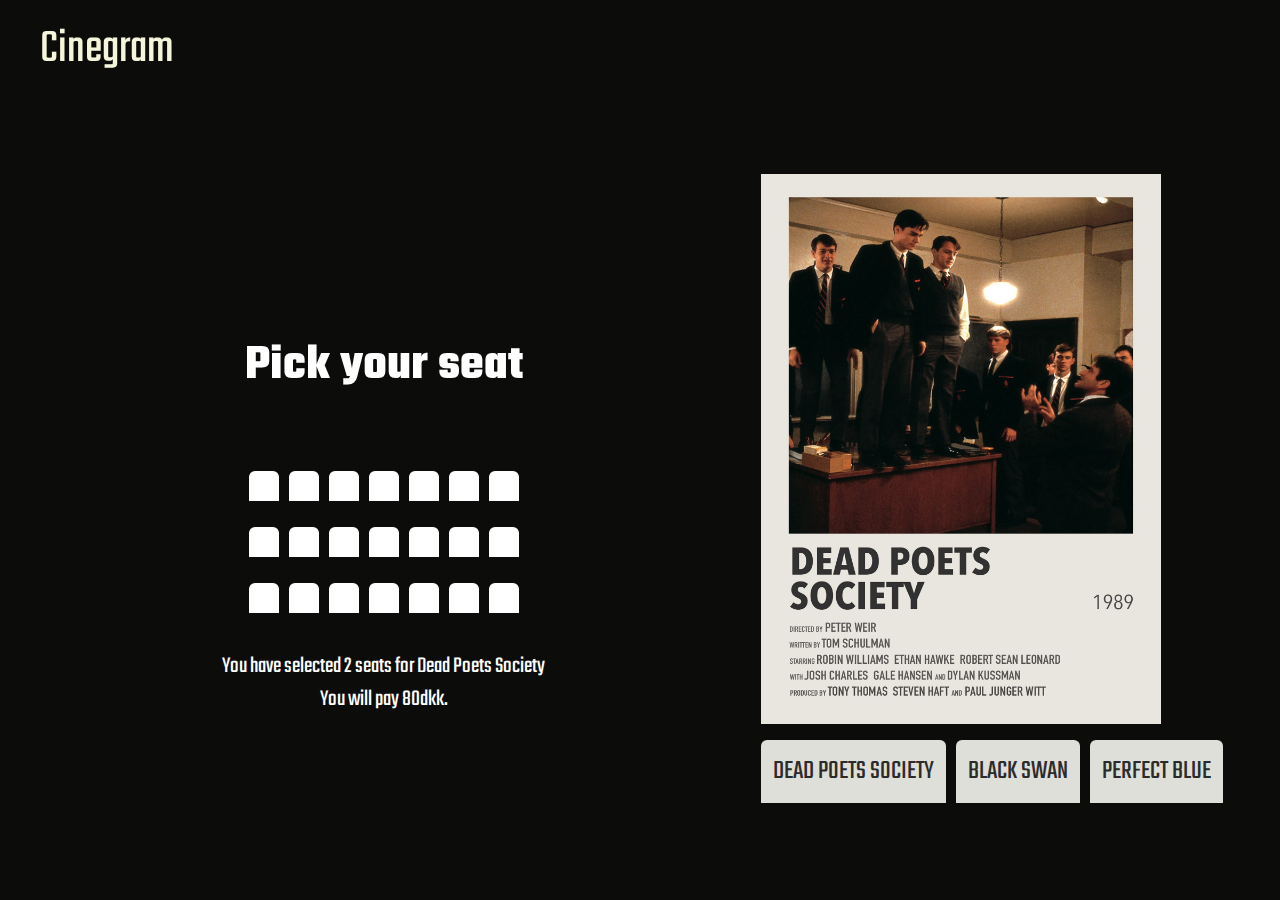
<file: tickets.html>
<!DOCTYPE html>
<html lang="en">
<head>
    <meta charset="UTF-8">
    <meta http-equiv="X-UA-Compatible" content="IE=edge">
    <meta name="viewport" content="width=device-width, initial-scale=1">
    <title>Tickets</title>
    <link rel="preconnect" href="https://fonts.googleapis.com"> 
    <link rel="preconnect" href="https://fonts.gstatic.com" crossorigin> 
    <link href="https://fonts.googleapis.com/css2?family=Secular+One&family=Teko:wght@700&display=swap" rel="stylesheet">
    <link rel="stylesheet" href="css/style.css">
</head>
<body>
    <div class="navbar">
        <div class="logo-name">Cinegram</div>
        <ul class="menu">
            <li class="menu-item"><a href="index.html">Home</a></li>
            <li class="menu-item"><a href="#">What to watch</a></li>
            <li class="menu-item"><a href="tickets.html">Buy tickets</a></li>
        </ul>
    </div>
    <div class="box">
        <div class="sala">
            <h1>Pick your seat</h1>
                <div class="seats">
                    <div class="seat"></div>
                    <div class="seat"></div>
                    <div class="seat"></div>
                    <div class="seat"></div>
                    <div class="seat"></div>
                    <div class="seat"></div>
                    <div class="seat"></div>
                </div>
                <div class="seats">
                    <div class="seat"></div>
                    <div class="seat"></div>
                    <div class="seat"></div>
                    <div class="seat"></div>
                    <div class="seat"></div>
                    <div class="seat"></div>
                    <div class="seat"></div>
                </div>
                <div class="seats">
                    <div class="seat"></div>
                    <div class="seat"></div>
                    <div class="seat"></div>
                    <div class="seat"></div>
                    <div class="seat"></div>
                    <div class="seat"></div>
                    <div class="seat"></div>
                </div>
                <p class="#text">You have selected <span id="number">0</span> seats for <span id="movie" >..</span> <br> You will pay <span id="total"></span>dkk.</p>
        </div>
        <div class="images">
            <img id="img-1" src="./image/picture-1.jpg" alt=""> <br>
            <button onclick="changeImg('./image/picture-1.jpg')">Dead Poets Society</button>
            <button onclick="changeImg('./image/picture-2.jpg')">Black Swan</button>
            <button onclick="changeImg('./image/picture-3.jpg')">Perfect Blue</button>
        </div>


    </div>
     <!-- gsap -->
     <script src="https://cdnjs.cloudflare.com/ajax/libs/gsap/3.11.3/gsap.min.js"></script>
     <script src="java/tickets.js"></script>

</body>
</html>
</file>
<file: css/style.css>
*{
    margin: 0;
    padding: 0;
    box-sizing: border-box;
}

body{
    background-color:rgb(12, 12, 10);
    font-family: 'Teko', sans-serif;
}
.navbar{
    position: fixed;
    top:0;
    width: 100%;
    height: 100px;
    padding: 15px 40px;
    display: flex;
    justify-content: space-between;

}
.logo-name{
    font-size: 3rem;
    color: beige;
}
.menu{
    display: flex;

}
.menu-item{
    margin-left: 60px;
}
ul{
   list-style-type: none;
    font-size: 2rem;
    font-weight: 400;


}
li a{
    text-decoration: none;
    color: beige;


}
.container{
    position: absolute;
    top: 50%;
    left: 50%;
    transform: translate(-50%, -50%);
    width: 500px;
    height: 666px;
}
.block{
    width: 100%;
    height: 100%;
    position: absolute;
}
.b-1{
     background: url("../image/picture-1.jpg") ;
     background-size: cover;

}
.b-2{
    background: url("../image/picture-2.jpg");
    background-size: cover;
    

}
.b-3{
    background: url("../image/picture-3.jpg");
    background-size: cover;
}

.title{
    margin-top: 20rem;
    text-align: center;
    font-size: 8rem;
    color:rgb(211, 212, 200);
    overflow: hidden;
    text-transform: uppercase;
}


/* styling for tickets page */
.box{
    height: 100vh;
    width: 99vw;
    display: grid;
    grid-template-columns: 1fr 500px;
    padding: 10px;
}

.sala{
    padding-top: 20rem;
}
.seats{
    display: flex;
    padding-top: 1rem;
    justify-content: center;

}

.box h1{
    text-align: center;
    color: #fff;
    padding-bottom: 3rem;
    font-size: 50px;

}

.seat{
    background-color: #fff;
    height: 30px;
    width: 30px;
    margin: 5px;
    border-top-left-radius: 6px;
    border-top-right-radius: 6px;
    cursor: pointer;

}
.seat:hover{
    transform: scale(1.2);
}
.seatSelected{
    background-color: green;
}
p{
    color: #fff;
    text-align: center;
    padding-top: 2rem;
    font-size: 23px;
}
.images{
    padding-top: 10rem;

}
img{
    width: 400px;
    height: 550px;
    margin: 4px;
}
button{
    background-color: rgb(223, 223, 217); 
    border: none;
    color: rgb(44, 43, 43);
    padding: 12px;
    margin:4px;
    text-decoration: none;
    font-size: 27px;
    font-family: 'Teko', sans-serif;
    text-transform: uppercase;
    border-top-left-radius: 6px;
    border-top-right-radius: 6px;
    cursor: pointer;

}
button:hover{
    transform: scale(0.9);

}
</file>
